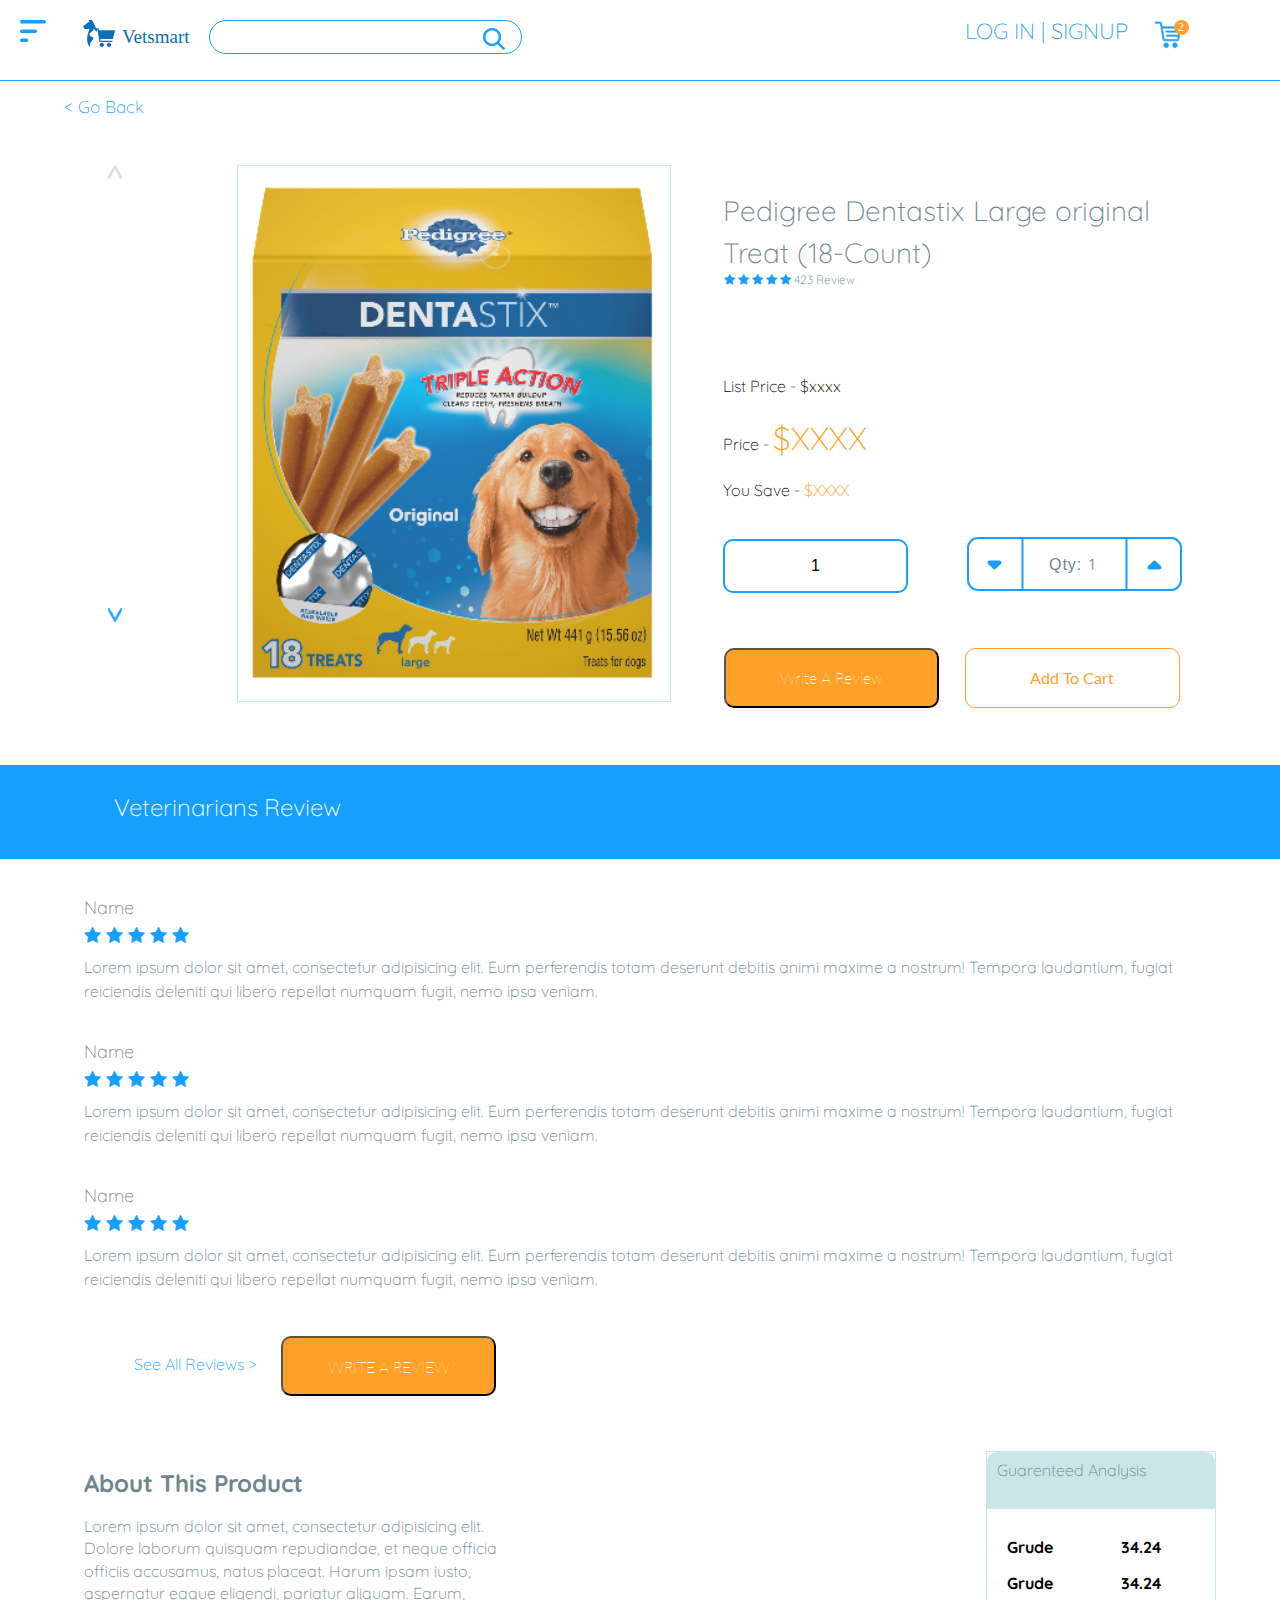
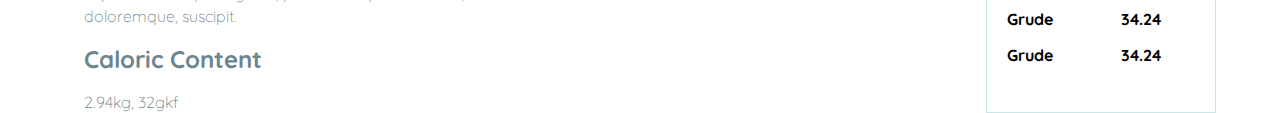
<file: products.html>
<!doctype html>
<html lang="en">

<head>
    <!-- Required meta tags -->
    <meta charset="utf-8">
    <meta name="viewport" content="width=device-width, initial-scale=1, shrink-to-fit=no">
    <link rel="stylesheet" href="https://cdnjs.cloudflare.com/ajax/libs/font-awesome/4.7.0/css/font-awesome.min.css">
    <!-- Bootstrap CSS -->
    <link href="https://fonts.googleapis.com/css?family=Lato" rel="stylesheet">
    <link rel="stylesheet" href="assets/css/reset.css">
    <link rel="stylesheet" href="assets/css/style.css">


    <link href="https://fonts.googleapis.com/css?family=Quicksand" rel="stylesheet">
    <link rel="stylesheet" href="//netdna.bootstrapcdn.com/font-awesome/4.2.0/css/font-awesome.min.css">
    <link rel="stylesheet" href="assets/css/mobile.css" media="screen and (max-width: 700px)">
    <link rel="stylesheet" href="assets/js/slick-1.8.0/slick/slick.css">
    <link rel="stylesheet" href="assets/js/slick-1.8.0/slick/slick-theme.css">
    <title>Hello, world!</title>
</head>

<body>

    <nav>
        <img src="assets/image/nav.svg" alt="">
        <img class="logo" src="assets/image/logo.svg" alt="">
        <div class="s">
            <input class="notOnMobile" type="text">

        </div>

        <p><a class="log notOnMobile " href="">LOG IN | SIGNUP</a></p>
        <img class="notOnMobile" src="assets/image/cart.svg" alt="">
    </nav>
    <hr>
    <style>
        nav {
            display: grid;
            grid-template-columns: 5% 10% 60% 15% 5%;
            margin-top: 10px;
            padding-left: 20px;
        }

        nav p a {
            text-decoration: none;
            color: #179FFE;
        }

    </style>
    <div id="wrapper">
        <div class="goBack">
        
          <p>
              Go Back
          </p>
        </div>

        <div id="productSection">
            <div class="listImage">
                <img id="upArrow" class="notOnMobile" src="assets/image/arrow-up.png"  alt="">
                <div id="productsImg" class="images" onclick="changeImageOnClick(event)">
                    <img class="mySlidesProduct " src="assets/image/dogfood.svg" alt="">
                    <img  class="mySlidesProduct " src="assets/image/doogimage.svg" alt="">
                    <img class="mySlidesProduct " src="assets/image/dogfood.svg" alt="">
                    <img class="mySlidesProduct " src="assets/image/doogimage.svg" alt="">

                
                </div>
                <div class="prdots" style="text-align: center;">
                    
                <span class="dot" onclick="currentSlideProduct(1)"></span>
                <span class="dot" onclick="currentSlideProduct(2)"></span>
                <span class="dot" onclick="currentSlideProduct(3)"></span>
                <span class="dot" onclick="currentSlideProduct(4)"></span>
                
                    
                </div>
                <img id="downArrow" class="notOnMobile" src="assets/image/arrow-down.png" alt="">
               

            </div>

<style>
    .mySlidesProduct{
        display: none;
    }
            </style>
<script>
            var images = document.getElementById("productsImg")
                             .getElementsByTagName("img");

        for (var i = 0; i < images.length; i++)
        {
            images[i].onmouseover = function ()
            {
                this.style.cursor = 'hand';
                this.style.borderColor = '#179FFE';
            }
            images[i].onmouseout = function ()
            {
                this.style.cursor = 'pointer';
                this.style.borderColor = '#CAE7E8';
            }
        }

        function changeImageOnClick(event)
        {
            event = event || window.event;
            var targetElement = event.target || event.srcElement;

            if (targetElement.tagName == "IMG")
            {
                mainImage.src = targetElement.getAttribute("src");
            }
        }

            
            </script>







            <div id="bigImage" class="bigImage">
                <img  id="mainImage" src="assets/image/doogimage.svg" alt="">
            </div>




            <div class="information">
                <div class="headInfo">
                    <div class="info">
                        <p>Pedigree Dentastix Large original Treat (18-Count)

                        </p>

                    </div>
                    <div class="review">

                        <span class="fa fa-star checked"></span>
                        <span class="fa fa-star checked"></span>
                        <span class="fa fa-star checked"></span>
                        <span class="fa fa-star checked"></span>
                        <span class="fa fa-star checked"></span>
                        <span>423 Review</span>
                    </div>

                </div>




                <div class="listPrice">
                    <p>List Price - $xxxx</p>

                </div>





                <div class="price">
                    <p> Price - <span>$XXXX</span> </p>
                   

                </div>






                <div class="saving">
                    <p>
                        You Save - <span>$XXXX</span>
                    </p>

                </div>



                <div class="quantity">
                    <div class="count">
                        <select name="" id="countSelect">
                     <option value="">1</option>
                     <option value="">2</option>
                     <option value="">3</option>
                     <option value="">4</option>
                     <option value="">5</option>
                     
                 </select>
                    </div>






                    <div class="qunt">
                       
                       <svg class="tomobilesv" width="215px" height="54px" viewBox="0 0 215 54" version="1.1" xmlns="http://www.w3.org/2000/svg" xmlns:xlink="http://www.w3.org/1999/xlink">
    <!-- Generator: Sketch 48.2 (47327) - http://www.bohemiancoding.com/sketch -->
    <desc>Created with Sketch.</desc>
    <defs>
        <rect  id="path-1" x="0" y="0" width="215" height="54" rx="10"></rect>
    </defs>
    <g id="vetsmart" stroke="none" stroke-width="1" fill="none" fill-rule="evenodd">
        <g  id="PDP_first-visit_1366px-" transform="translate(-1056.000000, -410.000000)">
            <g id="quantity" transform="translate(1056.000000, 410.000000)">
                <g id="Rectangle-3" >
                    <use  fill="#FFFFFF" fill-rule="evenodd" xlink:href="#path-1"></use>
                    <rect   stroke="#179FFE" stroke-width="2" x="1" y="1" width="213" height="52" rx="10"></rect>
                </g>
                <text id="1" font-family=".AppleSystemUIFont" font-size="16" font-weight="normal" letter-spacing="0.672000051" fill="#6D858D">
                    <tspan x="122" y="33" id="number" value="0">1</tspan>
                </text>
                <text id="Qty:" font-family="Helvetica" font-size="16" font-weight="normal" letter-spacing="0.960000098" fill="#6D858D">
                    <tspan x="82" y="33">Qty:</tspan>
                </text>
                <path onclick="decreaseValue()"  d="M32.9881258,22 L32.9881258,28.9881258 C32.9881258,30.0926953 32.0926953,30.9881258 30.9881258,30.9881258 L24,30.9881258 C22.8954305,30.9881258 22,30.0926953 22,28.9881258 C22,28.4576929 22.2107137,27.948985 22.5857864,27.5739123 L29.5739123,20.5857864 C30.3549609,19.8047379 31.6212908,19.8047379 32.4023394,20.5857864 C32.7774122,20.9608592 32.9881258,21.469567 32.9881258,22 Z" id="arrow-down" fill="#179FFE" transform="translate(27.494063, 25.494063) rotate(-315.000000) translate(-27.494063, -25.494063) "></path>
                <path onclick="increaseValue()" d="M192.988126,27 L192.988126,33.9881258 C192.988126,35.0926953 192.092695,35.9881258 190.988126,35.9881258 L184,35.9881258 C182.895431,35.9881258 182,35.0926953 182,33.9881258 C182,33.4576929 182.210714,32.948985 182.585786,32.5739123 L189.573912,25.5857864 C190.354961,24.8047379 191.621291,24.8047379 192.402339,25.5857864 C192.777412,25.9608592 192.988126,26.469567 192.988126,27 Z" id="arrow-up" fill="#179FFE" transform="translate(187.494063, 30.494063) scale(1, -1) rotate(-315.000000) translate(-187.494063, -30.494063) "></path>
                <path d="M55.5,1 L55.5,52.5" id="Line" stroke="#179FFE" stroke-width="2" stroke-linecap="square"></path>
                <path d="M159.5,1 L159.5,52.5" id="Line-Copy" stroke="#179FFE" stroke-width="2" stroke-linecap="square"></path>
            </g>
        </g>
    </g>
</svg>
                       
                       
                       
                       
                    </div>

               
               
                </div>



                <div class="addToCart">
                    <div class="review">
                        <input type="button" id="myBtn" value="Write A Review">
                    </div>

                    <div class="cart">
                        <input type="button" value="Add To Cart">

                    </div>
                </div>







            </div>


        </div>
        <!----Product Section---->




    </div>
    <div class="vetReview">


        <div id="wrapper">

            <p>
                Veterinarians Review
            </p>


        </div>
        <!----vetReview---->
    </div>




    <div id="wrapper">






        <div class="reviewSection">

            <div class="name">
                <p>
                    Name
                </p>
            </div>
            <div class="rating">
                <span class="fa fa-star checked"></span>
                <span class="fa fa-star checked"></span>
                <span class="fa fa-star checked"></span>
                <span class="fa fa-star checked"></span>
                <span class="fa fa-star checked"></span>
            </div>
            <div class="review">
                <p>Lorem ipsum dolor sit amet, consectetur adipisicing elit. Eum perferendis totam deserunt debitis animi maxime a nostrum! Tempora laudantium, fugiat reiciendis deleniti qui libero repellat numquam fugit, nemo ipsa veniam.</p>
            </div>






            <div class="name">
                <p>
                    Name
                </p>
            </div>
            <div class="rating">
                <span class="fa fa-star checked"></span>
                <span class="fa fa-star checked"></span>
                <span class="fa fa-star checked"></span>
                <span class="fa fa-star checked"></span>
                <span class="fa fa-star checked"></span>
            </div>
            <div class="review">
                <p>Lorem ipsum dolor sit amet, consectetur adipisicing elit. Eum perferendis totam deserunt debitis animi maxime a nostrum! Tempora laudantium, fugiat reiciendis deleniti qui libero repellat numquam fugit, nemo ipsa veniam.</p>
            </div>







            <div class="name">
                <p>
                    Name
                </p>
            </div>
            <div class="rating">
                <span class="fa fa-star checked"></span>
                <span class="fa fa-star checked"></span>
                <span class="fa fa-star checked"></span>
                <span class="fa fa-star checked"></span>
                <span class="fa fa-star checked"></span>
            </div>
            <div class="review">
                <p>Lorem ipsum dolor sit amet, consectetur adipisicing elit. Eum perferendis totam deserunt debitis animi maxime a nostrum! Tempora laudantium, fugiat reiciendis deleniti qui libero repellat numquam fugit, nemo ipsa veniam.</p>
            </div>





            <div class="seeAll">
                <a href="#">See All Reviews</a>
                <input type="button" id="myBBtn" value="WRITE A REVIEW">
            </div>

            <hr size="3" class="onMobile">





        </div>
        <!----vetReview---->




        <div class="aboutThis">
            <div class="product">
                <h1>About This Product</h1>
                <br>
                <p>
                    Lorem ipsum dolor sit amet, consectetur adipisicing elit. Dolore laborum quisquam repudiandae, et neque officia officiis accusamus, natus placeat. Harum ipsam iusto, aspernatur eaque eligendi, pariatur aliquam. Earum, doloremque, suscipit.
                </p>
                <br>






                <h1 class="notOnMobile">Caloric Content</h1>
                <br>
                <p class="notOnMobile">
                    2.94kg, 32gkf
                </p>



            </div>










            <div class="analysis ">
                <div class="headerAnalysis notOnMobile">
                    <p>
                        Guarenteed Analysis
                    </p>

                </div>

                <div class="analysisOpeartion notOnMobile">
                    <div class="listleft notOnMobile">
                        <h5>Grude</h5>
                        <h5>Grude</h5>
                        <h5>Grude</h5>
                        <h5>Grude</h5>
                    </div>




                    <div class="listright notOnMobile">
                        <h5>34.24</h5>
                        <h5>34.24</h5>
                        <h5>34.24</h5>
                        <h5>34.24</h5>
                    </div>
                </div>

            </div>










        </div>










        <!-- The Modal -->
        <div id="myModal" class="modal">

            <!-- Modal content -->
            <div class="modal-content">
                <span class="close">&times;</span>

                <h1>
                    Write A Review
                </h1>

                <p>
                    May Clark , DVM is your public name.
                </p>


                <div class="product">
                    <div class="imageRev">
                        <div class="image">
                            <img src="assets/image/doogimage.svg" alt="">
                        </div>
                        <div class="name">
                            Pedigree Dentastix Large Original Dog Treats (18-count)
                        </div>
                    </div>

                    <div class="stars">

                        <form action="">

                            <input class="star star-5" id="star-5" type="radio" name="star" />

                            <label class="star star-5" for="star-5"></label>
                            <input class="star star-4" id="star-4" type="radio" name="star" />

                            <label class="star star-4" for="star-4"></label>

                            <input class="star star-3" id="star-3" type="radio" name="star" />

                            <label class="star star-3" for="star-3"></label>

                            <input class="star star-2" id="star-2" type="radio" name="star" />

                            <label class="star star-2" for="star-2"></label>

                            <input class="star star-1" id="star-1" type="radio" name="star" />

                            <label class="star star-1" for="star-1"></label>

                        </form>

                    </div>


                </div>

                <form action="" id="modalForm">
                    <div class="modalName">
                        <p>
                            VET PROFILE LINK<br><br>
                            <input type="text">
                        </p>

                        <p>
                            EMAIL<br><br>
                            <input type="text">
                        </p>

                    </div>

                    <div class="modalMessage">
                        <p>
                            WRITE REVIEW<br>
                            <br>
                            <textarea name="" id="" cols="30" rows="10"></textarea>
                        </p>
                    </div>

                </form>
                <div class="modalButton">
                    <input type="button" value="SUBMIT">

                </div>


            </div>










        </div>


        <script>
            // Get the modal
            var modal = document.getElementById('myModal');

            // Get the button that opens the modal
            var btn = document.getElementById("myBtn");

            // Get the <span> element that closes the modal
            var span = document.getElementsByClassName("close")[0];

            // When the user clicks the button, open the modal 
            btn.onclick = function() {
                modal.style.display = "block";
            }

            // When the user clicks on <span> (x), close the modal
            span.onclick = function() {
                modal.style.display = "none";
            }

            // When the user clicks anywhere outside of the modal, close it
            window.onclick = function(event) {
                if (event.target == modal) {
                    modal.style.display = "none";
                }
            }






            // Get the modal
            var modal = document.getElementById('myModal');

            // Get the button that opens the modal
            var btn = document.getElementById("myBBtn");

            // Get the <span> element that closes the modal
            var span = document.getElementsByClassName("close")[0];

            // When the user clicks the button, open the modal 
            btn.onclick = function() {
                modal.style.display = "block";
            }

            // When the user clicks on <span> (x), close the modal
            span.onclick = function() {
                modal.style.display = "none";
            }

            // When the user clicks anywhere outside of the modal, close it
            window.onclick = function(event) {
                if (event.target == modal) {
                    modal.style.display = "none";
                }
            }

        </script>



    </div>
    <!----Wrapper---->


    <script src="https://code.jquery.com/jquery-3.2.1.js" integrity="sha256-DZAnKJ/6XZ9si04Hgrsxu/8s717jcIzLy3oi35EouyE=" crossorigin="anonymous"></script>
    <script src="assets/js/slick-1.8.0/slick/slick.js"></script>
    <script src="assets/js/script.js"></script>





</body>

</html>
</file>
<file: assets/css/style.css>
body{
   
    font-weight: 100;
   font-family: 'Quicksand', sans-serif;
}
nav{
    padding: 10px 0px;
}
.rightspace{
    padding-right: 20px;
    padding-left: 10px;
}
.right{
    padding: 0px 3px;
}
.cart{
    padding-left: 60px;
    padding-right:20px;
}
.logo{
    
}
.search{
    
}
.slider{
    display: none;
}
.s input[type='text'] {
    height: 30px;
     width: 307px;
    position: relative;
    background-image: url(../image/search_icon.png);
    background-position: 273px 7px;
    background-repeat: no-repeat;
border: 1px solid #179FFE;
    border-radius: 18.5px;
    border-color: #179FFE;
}
.right{
    float: right;
    color: #179FFE;
    
    
    
}
.log{
    padding-top: 65px;
}
nav p a{
    margin-top: 100px;
    font-size: 22px;
    
}
ul li a{
color: #179FFE;
    text-decoration: none;
    
}

.jumbo{
    
    width: 100%;
    margin: 0 auto;

    display: grid;
    grid-template-columns: 60% 40%;
}
.jumbo .image{
    width: 100%;
}
.jumbo .text p{
    margin-left: 20px;
}
.jubmo .text{
    width: 100%;
}
.jumbo .image img{
    width: 566px;
    height: 245px;
    margin-top: 100px;
    
    
    
}
.hr{
    margin-top: -2px;
    
}
.jumbo .text{
    width: 100%;
   font-weight: 900;
    
    
}
.link{
    text-align: center;
    
    margin: 0 auto;
    display: flex;
    
      align-items: center;
  justify-content: center
}
.links{
    text-align: center;
   
    
    display: grid;
    grid-template-rows: auto;
    
}
.register input{
     background-color: #FFA028;
  color: #FFFFFF;
  border-radius: 10px;
margin: 15px 0px;
    width: 120%;
    font-size: 16px;
    height: 60px;
    font-weight: 100;
    font-family: 'Lato', sans-serif;

}
.view input{
    margin: 0px 0px 25px 0px;
     background-color: #ffffff;
  color: #FFA028;
    width: 120%;
  border-radius: 10px;
  height: 60px;
    font-size: 16px;
    border: 1px solid #FFA028;
    font-family: 'Lato', sans-serif;

}
.text p{
  padding: 0px 0px 0px 0px;
    font-size: 30px;
    margin-top: 20px;
    line-height: 1.3;
   font-weight: 100;
    color: #6D858D;
    text-align: center;
    font-family: quicksand;
    

    
}
.text h1{
   
    font-size: 18px;
font-weight: 100;
    padding: 0px 0px 20px 0px;
    line-height: 1.3;
    color: #FFA028;
    text-align: center;
}

#wrapper{
    max-width: 90%;
    margin: 0 auto;
    
}
hr{
    color: #179FFE;
    display: block;
   border: 0;
   border: 0;

    border-top: 1px solid #179FFE;


}
#topRecomended{
    
     display: grid;
    grid-template-columns: 80% 10%;
}

#topRecomended p{
    
    font-size: 25px;
    color: #6D858D;
    font-family: quicksand-medium;
   
}
.checked {
    color: #179FFE;
}

#products{
    display: grid;
    grid-template-columns: auto auto;
    padding: 20px 0px;
    
}

#productsDes{
    width: 100%;
     display: grid;
    grid-template-columns: auto auto;
    padding: 20px 0px;
}


#productsDes .image img{
    height: 250px;
    
    width: 250px;
}

#productsDes .productName p{
    color: #6D858D;
    font-size: 20.63;
    padding: 10px 10px 5px 10px;
    line-height: 1.4em;
}

#productsDes .brand p{
    color: #179FFE;
    font-size: 18.63;
    padding: 0px 10px 10px 10px ;
    line-height: 1.4em;
}

#productsDes .rating{
     padding: 20px 10px 10px 10px ;
}

#productsDes .review p{
    color: #179FFE;
    font-size: 18.63;
    padding: 5px 10px 5px 10px ;
    line-height: 1.4em;
}

#productsDes .name{

    color: #6D858D;
    font-size: 15.63;
    padding: 10px 10px 5px 10px;
    line-height: 1.4em;
}



#allProductsName p{
    padding: 25px;
    font-size: 36px;
    color: #6D858D;
    width: 100%;
    
}


#allProducts{
   display: grid;
    grid-template-columns: auto auto auto;
    padding: 0px 0px; 
    width: 100%;
}

#allProductsDes{
     width: 100%;
     display: grid;
    grid-template-columns: auto auto;
    padding: 20px 0px;
   
}


#allProductsDesLog{
     width: 100%;
     display: grid;
    grid-template-columns: auto auto;
    padding: 20px 0px;
   
}


#allProductsDesLog .image img{
    height: 200px;
    
    width: 200px;
}

#allProductsDesLog .productName p{
    color: #6D858D;
    font-size: 20.63;
    padding: 10px 10px 5px 10px;
    line-height: 1.4em;
}


#allProductsDesLog .rating{
     padding: 0px 10px 10px 10px ;
}

#allProductsDesLog .reviewButton{
    color: #179FFE;
    font-size: 18.63;
    padding: 5px 10px 5px 10px ;
    line-height: 1.4em;
    
}





#allProductsDes .image img{
    height: 200px;
    
    width: 200px;
}

#allProductsDes .productName p{
    color: #6D858D;
    font-size: 20.63;
    padding: 10px 10px 5px 10px;
    line-height: 1.4em;
}


#allProductsDes .rating{
     padding: 0px 10px 10px 10px ;
}

#allProductsDes .reviewButton{
    color: #179FFE;
    font-size: 18.63;
    padding: 5px 10px 5px 10px ;
    line-height: 1.4em;
    
}

.reviewButton input{
     background-color: #FFA028;
  color: #FFFFFF;
  border-radius: 10px;
  width: 100%;
    font-size: 18px;
    font-family: 'Lato', sans-serif;
  
}
.shopNow input{
     background-color: #ffffff;
  color: #FFA028;
  border-radius: 10px;
  width: 100%;
    font-size: 18px;
    border: 1px solid #FFA028;
    font-family: 'Lato', sans-serif;

  
}
#allProductsDes .shopNow{
    color: #179FFE;
    font-size: 18.63;
    padding: 5px 10px 5px 10px ;
    line-height: 1.4em;
}
#allProductsDesLog .shopNow{
    color: #179FFE;
    font-size: 18.63;
    padding: 5px 10px 5px 10px ;
    line-height: 1.4em;
}
.onMobile{
    display: none;
}
#banner-left{
    display: none;
}
#banner-right{
    display: none;
}
#productSection{
             display: grid;
             grid-template-columns: 15% 40% 40%; 
             height: 600px;
             
         }
/***
*
*    
*    Products Page
*
*
**/

 
                 
                      .modal {
    display: none; /* Hidden by default */
    position: fixed; /* Stay in place */
    z-index: 1; /* Sit on top */
    padding-top: 100px; /* Location of the box */
    left: 0;
    top: 0;
    width: 100%; /* Full width */
    height: 100%; /* Full height */
    overflow: auto; /* Enable scroll if needed */
    background-color: rgb(0,0,0); /* Fallback color */
    background-color: rgba(0,0,0,0.4); /* Black w/ opacity */
}

/* Modal Content */
.modal-content {
    background-color: #fefefe;
    margin: auto;
    padding: 30px;
    border: 1px solid #888;
    width: 50%;
}

/* The Close Button */
.close {
    color: #aaaaaa;
    float: right;
    font-size: 28px;
    font-weight: bold;
}

.close:hover,
.close:focus {
    color: #000;
    text-decoration: none;
    cursor: pointer;
}
    
                 
                 
 
                     


.value-button:hover {
  cursor: pointer;
}

form #decrease {
  
  border-radius: 8px 0 0 8px;
}

form #increase {
  
  border-radius: 0 8px 8px 0;
}

form #input-wrap {
 
}

input[type=number]::-webkit-inner-spin-button,
input[type=number]::-webkit-outer-spin-button {
    -webkit-appearance: none;
    margin: 0;
}
                     .quantity{
                         width: 100%;
                         
                         display: flex;
                         flex-flow: row;
                         
                         
                         flex-direction: row;
                     }
                         
                     
                     .count{
                         
                         width: 50%;
                         padding: 25px 0px 0px 25px;
                         
                         
                     }
                     
                     
                     
                     
                     
                     
                     
                     
                     
.count{
    appearance:none;
}
                     #countSelect {
                         margin: 0 auto;
                         text-align: center;
                         height: 54px;

                         border: 1px solid #179FFE;

                         padding: 13px;
                         font-size: 16px;
                         line-height: 1;
                         border: 2px solid #179FFE;
                         border-radius: 10px;
                         height: 54px;
                         background: url(../image/arrow-down.png) no-repeat right #ffff;
                         -webkit-appearance: none;
                         background-position: 194px;
                         
                         width: 84%;

                     }
.qunt{
    padding: 23px;
}
                    
.addToCart{
                         width: 100%;
                        
                         display: flex;
                         flex-flow: row;
                         
                         
                         flex-direction: row;
                     }
                         
                     
                     .addToCart .review{
                        
                         width: 100%;
                         
                         padding: 0px 0px 0px 25px;
                         
                         
                     }
                 .addToCart .review input{
                    background-color: #FFA028;
  color: #FFFFFF;
  border-radius: 10px;
margin: 15px 0px;
    width: 215px;
    font-size: 16px;
    height: 60px;
    font-weight: 100;
    font-family: 'Lato', sans-serif;
                 }
                 
                  .addToCart .cart input{
                     margin: 15px 0px;
     background-color: #ffffff;
  color: #FFA028;
    width: 215px;
  border-radius: 10px;
  height: 60px;
    font-size: 16px;
    border: 1px solid #FFA028;
    font-family: 'Lato', sans-serif;
                 }
                    
                     .addToCart .cart{
                          
                         width: 50%;
                           padding: 0px 25px 0px 0px;
                          
                     }

.vetReview{
             height: 94px;
             width: 100%;
             background: #179FFE;
         }
         .vetReview p{
             font-size: 24px;
             padding: 30px 0px 0px 50px;
             color: white;
         }

.seeAll{
               padding: 20px 0px 30px 50px;
           }
           .seeAll a{
               color: #179FFE;
               padding: 0px 20px;
               text-decoration: none;
              
           }
.seeAll a:after{
    content: '   >';
}
           .seeAll input{
               background-color: #FFA028;
  color: #FFFFFF;
  border-radius: 10px;
margin: 5px 0px;
    width: 215px;
    font-size: 16px;
    height: 60px;
    font-weight: 100;
    font-family: 'Lato', sans-serif;
           }
           .reviewSection{
               display: grid;
               grid-template-rows: auto auto auto;
               margin: 20px 0px;
           }
         
           
           .reviewSection .name p{
               font-size: 18px;
               color: #6D858D;
               padding: 20px 20px 0px 20px;
           }
           
           .reviewSection .rating{
               font-size: 18px;
               
               padding: 10px 20px 0px 20px;
           }
           
           .reviewSection .review p{
               line-height: 1.5em;
               color: #6D858D;
               font-size: 16px;
               padding: 10px 20px 20px 20px;
           }

.product{
                  
                  display: grid;
                  grid-template-rows: auto auto;
              }
              .aboutThis .product h1{
                  font-size: 24px;
                  color: #6D858D;
                  padding: 20px;
                  
              }
              .aboutThis .product p{
                  font-size: 16px;
                  color: #6D858D;
                  line-height: 1.4em;
                  padding: 0px 20px;
                  
              }
              .aboutThis{
                  display: grid;
                  grid-template-columns: 80% 20%;
              }


.headerAnalysis{
                  background:#CAE7E8;
                  border-top-left-radius: 10px;
                  border-top-right-radius: 10px;
                  
              }
              
              .headerAnalysis p{
                  padding: 10px;
                  font-size: 16px;
                  color: #6D858D;
              }
              .analysis{
                  display: grid;
                  grid-template-rows:22% 78%;
                  border: 1px solid #CAE7E8;
              }
              .analysisOpeartion h5{
                  padding: 10px 0px;
              }
              .analysisOpeartion{
                  display: grid;
                  grid-template-columns:50% 50%;
              }
              .listleft{
                  padding: 20px;
              }
              .listright{
                  padding: 20px;
              }
.goBack{
    margin-bottom: 50px;
}
.goBack img{
    height: 14px;
    width: 8px;
}
.goBack li{
             display: inline-block;
             padding-right: 10px;
             color: #179FFE;
    
         }
         .goBack li p{

            font-size: 19px;
             padding-bottom: -190px;
         }

 .modal-content h1{
            padding: 20px;
            font-size: 22px;
            color: #6D858D;
        }
      .modal-content p{
            padding: 20px;
            font-size: 16px;
            color: #179FFE;
        }

           
div.stars {

  width: 270px;

  display: inline-block;

}

 

input.star { display: none; }

 

label.star {

  float: right;

  padding: 10px;

  font-size: 36px;

  color: #179FFE;

  transition: all .2s;

}

 

input.star:checked ~ label.star:before {

  content: '\f005';

  color: #179FFE;

  transition: all .25s;

}

 

input.star-5:checked ~ label.star:before {

  color: #179FFE;

  text-shadow: 0 0 20px #952;

}

 

input.star-1:checked ~ label.star:before { color: #F62; }

 

label.star:hover { transform: rotate(-15deg) scale(1.3); }

 

label.star:before {

  content: '\f006';

  font-family: FontAwesome;
     }

           .product{
               display: grid;
            grid-template-columns: 50% 50%;
           }
           .imageRev{
                        display: grid;
            grid-template-columns: auto auto;
               }
           .imageRev .image{
               width: 30%;
               
               
           }
           .imageRev .name{
               width: 70%;
               padding: 10px;
               line-height: 1.5em;
               
           }
           
           .imageRev .image img{
               height: 150px;
               width: 150px;
           }


.modalName p{
                  padding: 20px;
                  font-size: 16px;
              } 
              .modalName input{
                  
                  width: 308px;
                  height: 38px;
              }
              #modalForm{
                  display: grid;
                  grid-template-columns: auto;
              }
              .modalName p{
                  padding: 20px;
              }
              .modalName{
                  display: grid;
                  grid-template-columns: auto auto;
              }


.modalMessage textarea{
                   height: 172px;
                   width: 100%;
                   resize: none;
               }
.modalButton{
            margin: 0 auto;  
               text-align: center;
               
           }
           
            
           .modalButton input{
               background: #FFA028;
               height: 50px;
               width: 246px;
               border-radius: 10px;
              
               
           }

#productsImg{
            display: grid;
            grid-template-rows: auto;
             
            width: 102px;
        }
        .listImage{
            display: grid;
            grid-template-rows: auto ;
                 width: 102px;
        }
        #upArrow{
            text-align: center;
            height: 14px;
            width: 14px;
            margin: 0 auto;
        }
        #downArrow{
            text-align: center;
            height: 14px;
            width: 14px;
            margin: 0 auto;  
        }
        .listImage .image{
            display: grid;
            grid-auto-rows: auto;
            
           
            overflow: hidden;
        }
        .listImage .images img{
            height: 102px;
            width: 102px;
            padding: 2px;
            margin: 10px 0px;
            border: 1px solid #CAE7E8;
        }
       
        .imageActive{
            
        }

.bigImage{
                 width: 432px;
                 height:495px;
                 padding: 5px;
                 border: 1px solid #CAE7E8;
                 padding: 20px 0px;
             }
         
             .bigImage img{
                 width: 100%;
                 height: 100%;
                 
             }


.headInfo .info p{
    color: #6D858D;
                     font-size: 28px;
                     padding: 25px 25px 0px 25px;
                     line-height: 1.5em;
                 }
                 .information{
                   
                    display: grid;
                     grid-template-rows: auto;
                    
                 }
                 .information .review{
                     padding: 0px 26px 26px 26px;
                     color: #6D858D;
                     font-size: 12px;
                 }


.listPrice p{
                       padding: 50px 25px 0px 25px;
    font-size: 16px;
                 }


.price span{
    color: #FFA028;
    
    font-size: 32px;
    line-height: 1.4em;
}

.price p{
                       padding: 5px 25px 0px 25px;
                 }

.saving span{
      color: #FFA028;
    font-size: 16px;
}
.saving p{
                    padding: 5px 25px 0px 25px;
                 }


















.goBack p{
    font-size: 17px;
    color: #179FFE; 
}



.goBack p:before{
content: '<   ';
    
}


@media only screen and (max-width: 700px) {
    .goBack{
    margin-bottom: -10px;
    }
    
    
    
    
    
    
    
    
    
    
    
    
    
    
    
    
    
    
    
    
    
    
    
    
    
    #banner-left{
    display: block;
}
#banner-right{
    display: block;
}
    .notOnMobile{
        display: none;
    }
    #products{
        padding: 70px 0px;
    
    }
#allProducts{
   display: grid;
    grid-template-columns: auto auto;
    padding: -110px 0px 0px 0px; 

}   
   
    #topRecomended p{
    padding: 0px;
    font-size: 36px;
    color: #6D858D;
   
}
    
.register input{
     background-color: #FFA028;
  color: #FFFFFF;
  border-radius: 10px;
margin: 15px 0px;
    width: 100%;
    font-size: 16px;
    height: 60px;
    font-weight: 100;
    font-family: 'Lato', sans-serif;

}
    .toWriteReview{
        padding: 30px;
    }
.view input{
    margin: 0px 0px 25px 0px;
     background-color: #ffffff;
  color: #FFA028;
    width: 100%;
  border-radius: 10px;
  height: 60px;
    font-size: 16px;
    border: 1px solid #FFA028;
    font-family: 'Lato', sans-serif;

}
    #topRecomended{
    
     display: grid;
    grid-template-columns: 100%;
        
}
    .jumbo .image img{
    width: 100%;
        margin:0 auto;
        
    height: 245px;
   margin-top: 10px;
        
    
}
    .logo{
        height: 30px;
        margin-left: 250%;
        
    }
    .jumbo{
    
    width: 100%;
    margin: 0 auto;
    
    display: grid;
    grid-template-columns:auto;
}
    
    #products{
    display: grid;
    grid-template-columns: auto;
    position: absolute;
        top: -52px;
        
}
    
    
   .jumbo .image img{
    width: 90%;
     margin-left: 8%;
    height: 125px;
    
    
} 
    
 
#allProducts{
   display: grid;
    grid-template-columns: auto auto;
    padding: 20px 0px; 

}   
    
    
    
    
    .onMobile{
        display: block;
        width: 100%;
    }
    
    #topRecomended{
        text-align: center;
    }
    
    
    
    
    
    
    #productsDes{
        display: flex; 
        flex-flow: column;
    }
    
    .des{
        display: flex; 
        flex-flow: column;
    }
    
   #productsDes .rating{
        
       
      
       text-align: center;
       font-size: 30px;
       
    }
   #productsDes .review{
        
       width: 100%;
       text-align: center;
       font-size: 27px;
      
    }
   #productsDes .name{
        
       text-align: center;
      
      
    }
   #productsDes .image {
       text-align: center;
        
      
      
    }
    
   #productsDes .des .productName{
    
      text-align: center;
      
      
    }
    
    
    
    
    
    
    
    
    
    
    
     #productsDesLog .rating{
        
       
      
       text-align: center;
       font-size: 30px;
       
    }
   #productsDesLog .review{
        
       width: 100%;
       text-align: center;
       font-size: 27px;
      
    }
   #productsDesLog .name{
        
       text-align: center;
      
      
    }
   #productsDesLog .image {
       text-align: center;
        
      
      
    }
    
   #productsDesLog .des .productName{
    
      text-align: center;
      
      
    }
    
    
    
    
    
    
    
    
    
    
    
    
    
    
    
    
    
    
    
    
    
    
    
    
    
    
    .brand{
        display: none;
    }
    
    
    #allProductsName p{
        text-align: center;
       
      
    }
    
    
    
    
    #allProducts{
        }
    
    
    

#allProductsDes .image img{
    height: 100px;
    
    width: 100%;
    padding-bottom: 20px;
}
    #allProductsDes{
        display: grid;
        grid-template-columns: auto;
      
    }

#allProductsDesLog .image img{
    height: 100px;
    
    width: 100%;
    padding-bottom: 20px;
}
    #allProductsDesLog{
        display: grid;
        grid-template-columns: auto;
      
    }

#allProductsDes .productName p{
    color: #6D858D;
    font-size: 20.63;
    padding: 10px 10px 5px 10px;
    line-height: 1.4em;
}


#allProductsDes .rating{
     
    width: 80%;
   
    text-align: center;
}

#allProductsDes .reviewButton{
    color: #179FFE;
    font-size: 18.63;
    padding: 5px 10px 5px 10px ;
    line-height: 1.4em;
    text-align: center;
    
}

    
    
    
    
    
    
    
    
    
    
    #allProductsDesLog .productName p{
    color: #6D858D;
    font-size: 20.63;
    padding: 10px 10px 5px 10px;
    line-height: 1.4em;
}


#allProductsDesLog .rating{
     
    width: 80%;
   
    text-align: center;
}

#allProductsDesLog .reviewButton{
    color: #179FFE;
    font-size: 18.63;
    padding: 5px 10px 5px 10px ;
    line-height: 1.4em;
    text-align: center;
    
}
.reviewButton input{
     
  color: #FFFFFF;
  border-radius: 10px;
  width: 100%;  
  font-family: 'Lato', sans-serif;
  font-size: 18px;
  
}
.shopNow input{
     background-color: #ffffff;
  color: #FFA028;
  border-radius: 10px;
  width: 100%;
    font-size: 18px;
    border: 1px solid #FFA028;
  
}
#allProductsDes .shopNow{
    color: #179FFE;
    font-size: 18.63;
   
    line-height: 1.4em;
     text-align: center;
}
    
 #allProductsDesLog .shopNow{
    color: #179FFE;
    font-size: 18.63;
   
    line-height: 1.4em;
     text-align: center;
}   
   
#wrapper{
    max-width: 100%;
    margin: 0 auto;
    
}
    .mySlides {display: none}
    
    
    
    
    
    
       
    
    .dot {
  cursor: pointer;
  height: 15px;
  width: 15px;
  margin: 0 2px;
  background-color: white;
        border: 1px solid #179FFE;
  border-radius: 50%;
  display: inline-block;
  transition: background-color 0.6s ease;
}

    .active, .dot:hover {
  background-color: #179FFE;
}
    
    
    
    
    .slider{
         display: none;
    }  
    
.slider #productsDes{
    display: none;
     
    
}

.slider #productsDes.active{
display: block;
    
}
    
    
    
    #products{
        position: relative;
    }
    
    
    
     
    
    
    
    
    #products{
        width: 100%;
        max-height: 520px;
        overflow: hidden;
       

        }
    .too{
        margin-top: -129px;
    }
    
    
    
    
    
    .slideshow-container {
        position: relative;
    }
    #banner-left{
        position: absolute;
        top: 15%;
      left: 0;
        padding: 10px 0px 10px 10px;
    }
    
    
    #banner-right{
        position: absolute;
        top: 15%;
       right: 0;
        padding: 10px 10px 10px 0px;
    }
    .dots{
        position: absolute;
        top: 620px;
        margin: 0px 30%;
        padding-bottom: 20px;
    }
    .loginus{
        display: none;
        
    }
    
    
    
    
    
    
    
    
    
    
    
    
    
    
    #allProductsDesLog{
        
        display: none;
        
        
    }
}
</file>
<file: assets/css/mobile.css>
#productSection {
    display: flex;
    flex-flow: column;

}

#productsImg {
    display: block;
    grid-template-rows: auto;

    width: 102px;
}

.listImage {
    display: block;
    grid-template-rows: auto;
    width: 90%;
}

#upArrow {
    text-align: center;
    height: 14px;
    width: 14px;
    margin: 0 auto;
}

#downArrow {
    text-align: center;
    height: 14px;
    width: 14px;
    margin: 0 auto;
}

.listImage .image {
    display: grid;
    grid-auto-rows: auto auto;
width: 100px;
    display: inline;

    overflow: hidden;
}

.listImage .images img {
    height: 102px;
    width: 100%;
    padding: 2px;
    margin: 10px 0px;
    border: 1px solid #CAE7E8;
}

.imageActive {}

#bigImage {
    order: 2;
    height: 312px;
    width: 90%;
    margin: 0 auto;
}



#bigImage img {
    height: 312px;
    width: 287px;
}

.headInfo .info p {
    font-size: 22px;
    padding: 25px 0px 0px 0px;
    line-height: 1.5em;
}

.modal {
    display: none;
    /* Hidden by default */
    position: fixed;
    /* Stay in place */
    z-index: 1;
    /* Sit on top */
    padding-top: 10px;
    /* Location of the box */
    left: 0;
    top: 0;
    width: 100%;
    /* Full width */
    height: 100%;
    /* Full height */
    overflow: auto;
    /* Enable scroll if needed */
    background-color: rgb(0, 0, 0);
    /* Fallback color */
    background-color: rgba(0, 0, 0, 0.8);
    /* Black w/ opacity */
}

/* Modal Content */

.modal-content {
    background-color: #fefefe;
    margin: auto;
    padding: 10px;
    border: 1px solid #888;
    width: 80%;
}

/* The Close Button */

.close {
    color: #aaaaaa;
    float: right;
    font-size: 28px;
    font-weight: bold;
}

.close:hover,
.close:focus {
    color: #000;
    text-decoration: none;
    cursor: pointer;
}



</style > <style > .value-button img {
    height: 100%;
    width: 100%;
}

.value-button {

    display: inline-block;
    border: 1px solid #ddd;
    margin: 0px;
    width: 40px;
    height: 33px;
    text-align: center;
    vertical-align: middle;
    padding: 10px;

    background: #eee;
    -webkit-touch-callout: none;
    -webkit-user-select: none;
    -khtml-user-select: none;
    -moz-user-select: none;
    -ms-user-select: none;
    user-select: none;
    border: 2px solid #179FFE;
}

.value-button:hover {
    cursor: pointer;
}

form #decrease {
    margin-right: -4px;
    border-radius: 8px 0 0 8px;
}

form #increase {
    margin-left: -4px;
    border-radius: 0 8px 8px 0;
}

form #input-wrap {
    margin: 0px;
    padding: 0px;
}

input#number {
    text-align: center;
    border: none;
    border-top: 1px solid #ddd;
    border-bottom: 1px solid #ddd;
    margin: 0px;
    width: 40px;
    height: 50px;
    padding: 0px 10px;
    border: 2px solid #179FFE;
}

input[type=number]::-webkit-inner-spin-button,
input[type=number]::-webkit-outer-spin-button {
    -webkit-appearance: none;
    margin: 0;
}










#countSelect {
    margin: 0 auto;
    text-align: center;
    height: 54px;
    width: 95%;
    border: 2px solid #179FFE;

}

.qunt {
    margin: 0 auto;
    text-align: center;

    width: 100%;

}

.addToCart {

    width: 100%;

    display: flex;
    flex-flow: column;


    flex-direction: column;
}


.addToCart .review {

    

    padding: 0px 0px 0px 0px;


}

.addToCart .review input {
 margin: 15px 0px;
    background-color: #FFA028;
    color: #ffffff;
    width: 95%;
    border-radius: 10px;
    height: 60px;
    font-size: 16px;
    border: 1px solid #FFA028;
    font-family: 'Lato', sans-serif;
    margin: 0 auto;
    text-align: center;
}

.addToCart .cart input {
    margin: 15px 0px;
    background-color: #ffffff;
    color: #FFA028;
    width: 95%;
    border-radius: 10px;
    height: 60px;
    font-size: 16px;
    border: 1px solid #FFA028;
    font-family: 'Lato', sans-serif;
    margin: 0 auto;
    text-align: center;
}

.addToCart .cart {
margin: 0 auto;
    text-align: center;
    width: 100%;
    padding: 0px 0px 0px 0px;

}

.addToCart .review {
margin: 0 auto;
    text-align: center;
    width: 100%;
    padding: 0px 0px 0px 0px;

}

.vetReview {
    height: 94px;
    width: 100%;
    background: #179FFE;
}

.vetReview p {
    font-size: 24px;
    padding: 30px 0px 0px 50px;
    color: white;
}

.seeAll {
    padding: 10px 0px 0px 0px;
    text-align:center;
}

.seeAll a {
    color: #179FFE;
    padding: 0px 20px;
    text-decoration: none;

}
.seeAll a:after{
    content: '   >';
}

.seeAll input {
    background-color: #FFA028;
    color: #FFFFFF;
    border-radius: 10px;
    margin: 21px 0px;
    width: 215px;
    font-size: 16px;
    height: 60px;
    font-weight: 100;
    font-family: 'Lato', sans-serif;
}

.reviewSection {
    display: grid;
    grid-template-rows: auto auto auto;
    margin: 20px 0px;
}


.reviewSection .name p {
    font-size: 16px;
    color: #6D858D;
    padding: 20px 20px 0px 20px;
}

.reviewSection .rating {
    font-size: 16px;
    padding: 10px 20px 0px 20px;
}

.reviewSection .review p {
    color: #6D858D;
    font-size: 15px;
    padding: 19px 20px 18px 22px;
    line-height: 1.5em;
}

.product {

    display: grid;
    grid-template-rows: auto;
}

.aboutThis .product h1 {
    font-size: 24px;
    color: #6D858D;
    padding: 20px;
    padding-bottom: 15px;
    text-align: center;

}

.aboutThis .product p {
    font-size: 16px;
    color: #6D858D;
    line-height: 1.7em;
    padding: 0px 10px;
    padding-bottom: 20px;

}


.aboutThis {
    display: grid;
    grid-template-columns: auto;
    margin-top: 410px;
}


.headerAnalysis {
    background: #CAE7E8;
    border-top-left-radius: 10px;
    border-top-right-radius: 10px;

}

.headerAnalysis p {
    padding: 10px;
    font-size: 16px;
    color: #6D858D;
}

.analysis {
    display: grid;
    grid-template-rows: 22% 78%;
    border: 1px solid #CAE7E8;
}

.analysisOpeartion h5 {
    padding: 10px 0px;
}

.analysisOpeartion {
    display: grid;
    grid-template-columns: 50% 50%;
}

.listleft {
    padding: 20px;
}

.listright {
    padding: 20px;
}


.goBack li {
    display: inline-block;
    padding: 10px;
    color: #179FFE;
}

.goBack li p {

    font-size: 29px;
    padding-bottom: -190px;
}

.modal-content h1 {
    padding: 20px;
    font-size: 22px;
    color: #6D858D;
}

.modal-content p {
    padding: 20px;
    font-size: 16px;
    color: #179FFE;
}


div.stars {

    width: 270px;

    display: inline-block;

}



input.star {
    display: none;
}



label.star {

    float: right;

    padding: 10px;

    font-size: 36px;

    color: #179FFE;

    transition: all .2s;

}



input.star:checked ~ label.star:before {

    content: '\f005';

    color: #179FFE;

    transition: all .25s;

}



input.star-5:checked ~ label.star:before {

    color: #179FFE;

    text-shadow: 0 0 20px #952;

}



input.star-1:checked ~ label.star:before {
    color: #F62;
}



label.star:hover {
    transform: rotate(-15deg) scale(1.3);
}



label.star:before {

    content: '\f006';

    font-family: FontAwesome;
}

.product {
    display: grid;
    grid-template-columns: auto;
}

.imageRev {
    display: grid;
    grid-template-columns: auto auto;
}

.imageRev .image {
    width: 30%;


}

.imageRev .name {
    width: 70%;
    padding: 10px;
    line-height: 1.5em;

}

.imageRev .image img {
    height: 150px;
    width: 150px;
}


.modalName p {
    padding: 20px;
    font-size: 16px;
}

.modalName input {
    border: 1px solid #CAE7E8;
    border-radius: 6px;
    width: 100%;
    height: 38px;
}

#modalForm {
    display: grid;
    grid-template-columns: auto;
}

.modalName p {}

.modalName {
    display: grid;
    grid-template-columns: auto;
}


.modalMessage textarea {
    height: 172px;
    width: 100%;
    resize: none;
    border: 1px solid #CAE7E8;
}

.modalButton {
    margin: 0 auto;
    text-align: center;

}
#productsImg{
    margin-top: 20px;
}

.modalButton input {
    background: #FFA028;
    height: 50px;
    width: 246px;
    border-radius: 10px;


}
.prdots{
    padding: 20px 0px;
}
#productsImg {
    display: grid;
    grid-template-columns: auto;

    width: 100%;
    margin: 0 auto;
}
#productsImg img{
    height: 327px;
    width: 100%;
}
#upArrow {
    text-align: center;
    height: 14px;
    width: 14px;
    margin: 0 auto;
}

#downArrow {
    text-align: center;
    height: 14px;
    width: 14px;
    margin: 0 auto;
}
.listImage{
    order: 2;
}
.listImage .image {
    display: grid;
    grid-auto-rows: auto;


    overflow: hidden;
}

.listImage .images img {
    height: 102px;
    width: 102px;
    padding: 2px;
    margin: 10px 0px;
    border: 1px solid #CAE7E8;
}

.imageActive {}

.bigImage {
    display: none;

    height: 520px;

    border: 1px solid #CAE7E8;
    margin: 5px 0px;
}

.bigImage img {
    width: 100%;
    height: 100%;
}

.headInfo .review {

    padding: 130px;
}

.headInfo .info p {
    font-size: 28px;
    padding: 25px 25px 0px 25px;
    line-height: 1.5em;
}

.information {


    display: flex;

    order: 1
}

   
    .information .review{
        
        
        width: 60%;
                     padding:10px 40px 15px 29px;
                     color: #6D858D;
                     font-size: 12px;
                 }



.quantity {
    width: 100%;

    display: flex;
    flex-flow: column;
    margin: 0 auto;
    text-align: center;
    flex-direction: column;

}

.count {
    margin: 0 auto;
    text-align: center;
    position: absolute;
    top: 700px;


    width: 100%;
    padding: 25px 0px 0px 0px;



}

.qunt {
    position: absolute;
    top: 800px;

    width: 100%;
    padding: 25px 0px 0px 0px;

}

.listPrice {
    position: absolute;
    top: 1830px;


}

.listPrice p {
    padding: 50px 25px 0px 25px;
    font-size: 18.5px;

}


.price {
    position: absolute;
    top: 1910px;

}

.price p {
    padding: 5px 25px 0px 25px;
    font-size: 18.5px;

}

.addToCart {
    position: absolute;
    top: 1970px;

}

.quantity {
    position: absolute;
    top: 1000px;

}

.saving {
    display: none;
    position: absolute;
    top: 1000px;
    left: 10px;
}

.saving p {
    padding: 5px 25px 0px 25px;
}







.qunt svg{
    width: 100%;
}

.count{
    appearance:none;
}
                     #countSelect {
                         margin: 0 auto;
                         text-align: center;
                         height: 54px;

                         border: 1px solid #179FFE;

                         padding: 13px;
                         font-size: 16px;
                         line-height: 1;
                         border: 2px solid #179FFE;
                         border-radius: 10px;
                         height: 54px;
                         background: url(../image/arrow-down.png) no-repeat right #ffff;
                         -webkit-appearance: none;
                         background-position: 274px;
                         
                         width: 95%;

                     }
.qunt{
    padding: 0px;
}


















.addcart .quantity {
    display: grid;
    grid-auto-rows: auto;
}
</file>
